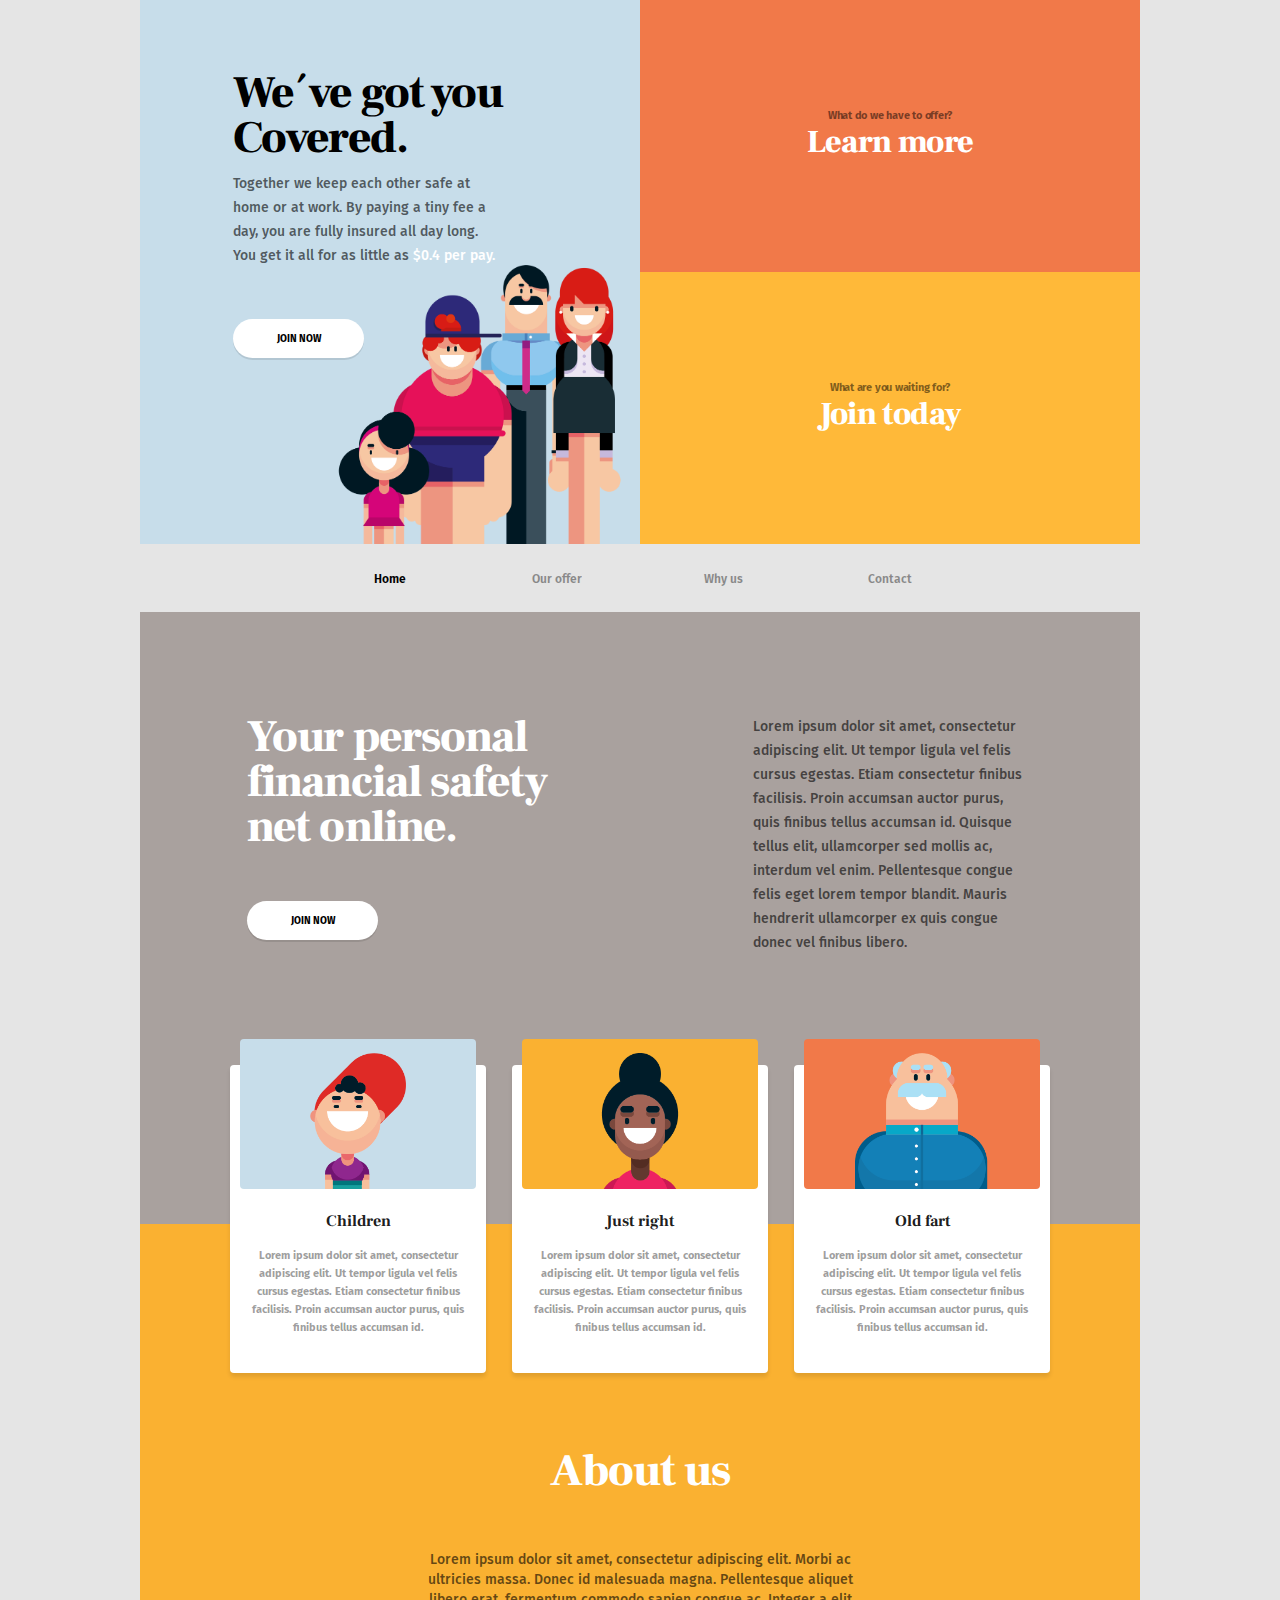
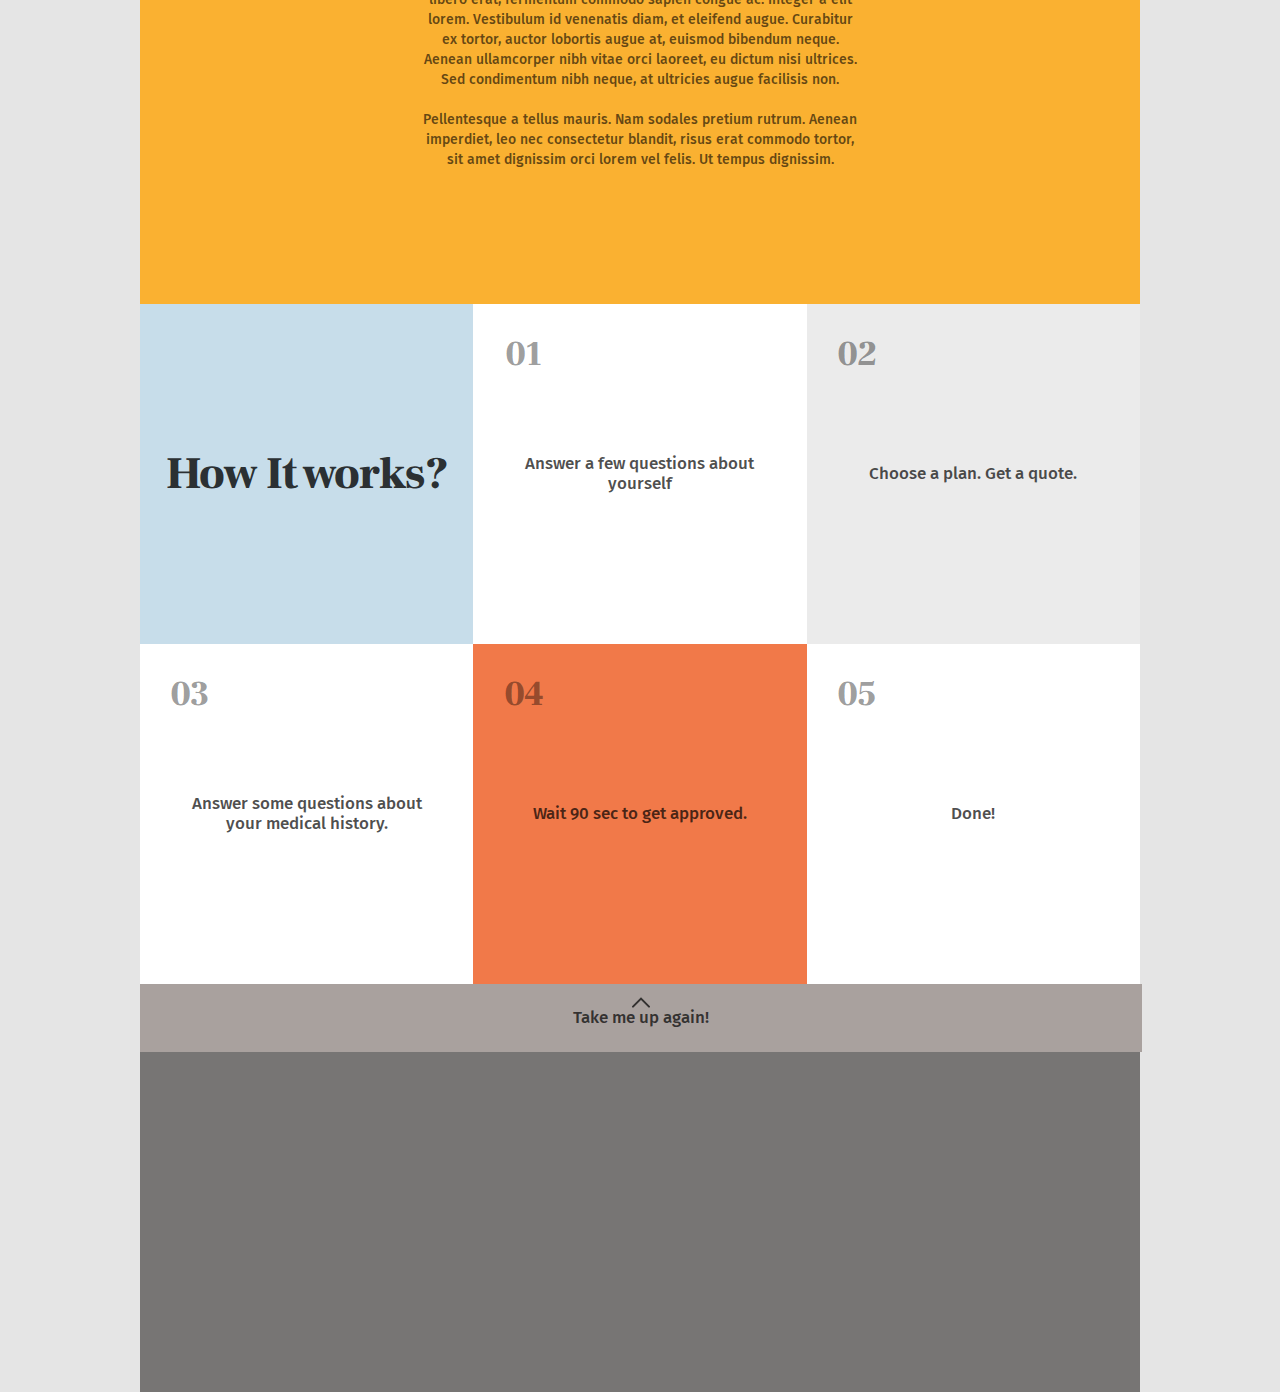
<file: index.html>
<!DOCTYPE html>
<html lang="en">
  <head>
    <meta charset="UTF-8" />
    <meta http-equiv="X-UA-Compatible" content="IE=edge" />
    <meta name="viewport" content="width=device-width, initial-scale=1.0" />
    <title>Landing page</title>
    <link rel="stylesheet" href="assets/css/style.css" />
  </head>
  <body>
    <main>
      <header class="home-page__header">
        <section class="home-page__header__left">
          <aside class="home-page__header__left__content">
            <h1 class="">We´ve got you Covered.</h1>
            <p class="home-page__header__left__sub-title">
              Together we keep each other safe at home or at work. By paying a
              tiny fee a day, you are fully insured all day long. You get it all
              for as little as
              <span class="sub-title__price">$0.4 per pay.</span>
            </p>
            <button class="btn btn-top">JOIN NOW</button>
          </aside>
          <img src="/assets/img/family.png" alt="" />
        </section>
        <section class="home-page__header__right">
          <aside class="home-page__header__right__boxes home-page__header__right__boxes--learn-more">
            <span class="home-page__header__sub-title"> What do we have to offer? </span>
            <p class="home-page__header__title">Learn more</p>
          </aside>

          <aside class="home-page__header__right__boxes home-page__header__right__boxes--join">
            <span class="home-page__header__sub-title"> What are you waiting for? </span>
            <p class="home-page__header__title">Join today</p>
          </aside>
        </section>
      </header>

      <section class="nav-bar__container">
        <nav class="nav-bar">
          <a href="./index.html" class="nav-bar__links active">Home</a>
          <a href="#" class="nav-bar__links">Our offer</a>
          <a href="#" class="nav-bar__links">Why us</a>
          <a href="./contact.html" class="nav-bar__links">Contact</a>
        </nav>
      </section>

      <section class="content__container">
        <div class="content__top">
          <div class="content__top__container">
            <p class="content__title">
              Your personal financial safety net online.
            </p>
            <button class="btn btn-top">JOIN NOW</button>
          </div>
          <span class="content__sub-title"
            >Lorem ipsum dolor sit amet, consectetur adipiscing elit. Ut tempor
            ligula vel felis cursus egestas. Etiam consectetur finibus
            facilisis. Proin accumsan auctor purus, quis finibus tellus accumsan
            id. Quisque tellus elit, ullamcorper sed mollis ac, interdum vel
            enim. Pellentesque congue felis eget lorem tempor blandit. Mauris
            hendrerit ullamcorper ex quis congue donec vel finibus libero.
          </span>
        </div>

        <div class="content__bottom">
          <div class="content__bottom__container">
            <p class="content__title">About us</p>
            <span class="content__bottom__sub-title">
              Lorem ipsum dolor sit amet, consectetur adipiscing elit. Morbi ac
              ultricies massa. Donec id malesuada magna. Pellentesque aliquet
              libero erat, fermentum commodo sapien congue ac. Integer a elit
              lorem. Vestibulum id venenatis diam, et eleifend augue. Curabitur
              ex tortor, auctor lobortis augue at, euismod bibendum neque.
              Aenean ullamcorper nibh vitae orci laoreet, eu dictum nisi
              ultrices. Sed condimentum nibh neque, at ultricies augue facilisis
              non. <br />
              <br />
              Pellentesque a tellus mauris. Nam sodales pretium rutrum. Aenean
              imperdiet, leo nec consectetur blandit, risus erat commodo tortor,
              sit amet dignissim orci lorem vel felis. Ut tempus dignissim.
            </span>
          </div>
        </div>

        <div class="content__cards">
          <div class="card__container">
            <aside class="card__img card__img--left">
              <span></span>
            </aside>
            <div class="card__content">
              <p class="card__title">Children</p>
              <span class="card__sub-title">
                Lorem ipsum dolor sit amet, consectetur adipiscing elit. Ut
                tempor ligula vel felis cursus egestas. Etiam consectetur
                finibus facilisis. Proin accumsan auctor purus, quis finibus
                tellus accumsan id.
              </span>
            </div>
          </div>
          <div class="card__container">
            <aside class="card__img card__img--middle">
              <span></span>
            </aside>
            <div class="card__content">
              <p class="card__title">Just right</p>
              <span class="card__sub-title">
                Lorem ipsum dolor sit amet, consectetur adipiscing elit. Ut
                tempor ligula vel felis cursus egestas. Etiam consectetur
                finibus facilisis. Proin accumsan auctor purus, quis finibus
                tellus accumsan id.
              </span>
            </div>
          </div>
          <div class="card__container">
            <aside class="card__img card__img--right">
              <span></span>
            </aside>
            <div class="card__content">
              <p class="card__title">Old fart</p>
              <span class="card__sub-title">
                Lorem ipsum dolor sit amet, consectetur adipiscing elit. Ut
                tempor ligula vel felis cursus egestas. Etiam consectetur
                finibus facilisis. Proin accumsan auctor purus, quis finibus
                tellus accumsan id.
              </span>
            </div>
          </div>
        </div>
      </section>


      <footer>
        <section class="box__containers">
          <div class="box__container">
            <div class=" boxes box__00">
              <span class="box__title">
                How It works?
              </span>
            </div>
            <div class=" boxes box__01">
              <p class="title">01</p>
              <span class="box__sub-title">
                Answer a few questions about yourself
              </span>
            </div>
            <div class=" boxes box__02">
              <p class="title">02</p>
              <span class="box__sub-title">
                Choose a plan. Get a quote.
              </span>
            </div>
            <div class=" boxes box__03">
              <p class="title">03</p>
              <span class="box__sub-title">
                Answer some questions about your medical history.
              </span>
            </div>
            <div class=" boxes box__04">
              <p class="title">04</p>
              <span class="box__sub-title">
                Wait 90 sec to get approved.
              </span>
            </div>
            <div class=" boxes box__05">
              <p class="title">05</p>
              <span class="box__sub-title">
              Done!
            </span>
          </div>
        </section>

        <section class="footer__bottom__nav">
          <img src="./assets/img/chevrons-up.svg" alt="">

          <p class="footer__nav">
            Take me up again!
          </p>
         
        </section>
        <section class="footer__bottom"></section>
      </footer>


    </main>
  </body>
</html>
</file>
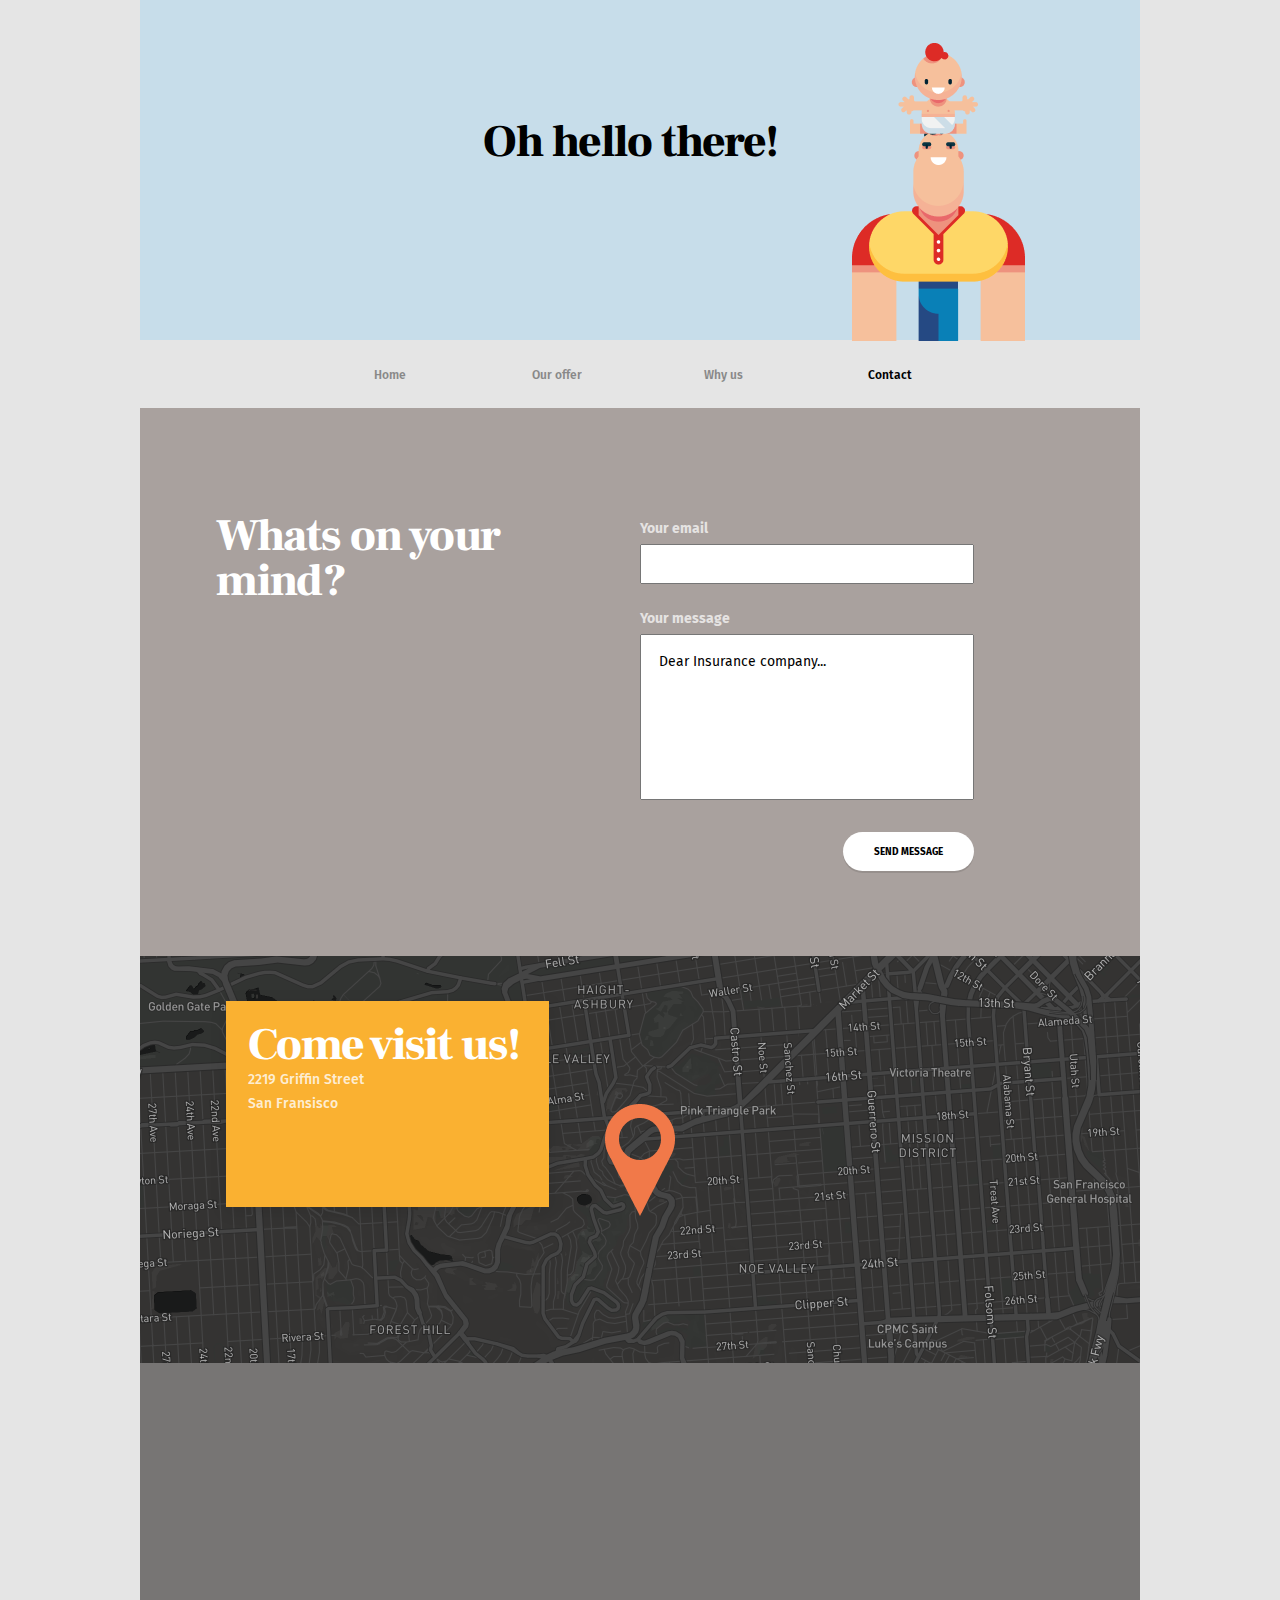
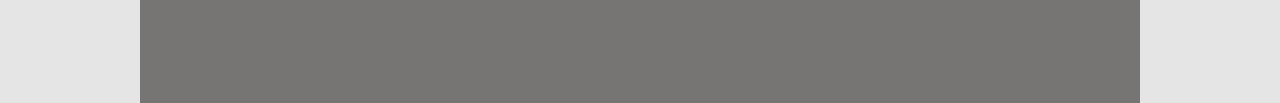
<file: contact.html>
<!DOCTYPE html>
<html lang="en">
  <head>
    <meta charset="UTF-8" />
    <meta http-equiv="X-UA-Compatible" content="IE=edge" />
    <meta name="viewport" content="width=device-width, initial-scale=1.0" />
    <title>Contact</title>
    <link rel="stylesheet" href="assets/css/style.css" />
  </head>
  <body>
    <main>
      <header class="contact-page__header">
        <h1>Oh hello there!</h1>
        <img
          class="contact-page__header__image"
          src="./assets//img/man-and-child.png"
          alt=""
        />
      </header>

      <section class="nav-bar__container">
        <nav class="nav-bar">
          <a href="./index.html" class="nav-bar__links">Home</a>
          <a href="#" class="nav-bar__links">Our offer</a>
          <a href="#" class="nav-bar__links">Why us</a>
          <a href="./contact.html" class="nav-bar__links active">Contact</a>
        </nav>
      </section>
      <section class="content__container content--contact-page">
        <div>
          <p class="content__title">
            Whats on your mind?
          </p>
        </div>
        <div>
          <form>
            <aside>
              <label for="email"> Your email </label>
              <input id="email" type="email">
            </aside>
            <aside>
              <label for="message"> Your message </label>
              <textarea id="message" placeholder="Dear Insurance company..." ></textarea>
            </aside>
            <button class="btn btn--form-contact ">SEND MESSAGE</button>

          </form>
        </aside>
      </section>
      <footer >  
        <section class="map__container">
            <div class="map-address">
              <p class="content__title">
                Come visit us!
              </p>
              <span class="address">
                2219 Griffin Street <br>
                 San Fransisco
              </span>
            </div>
            <img src="/assets/img/needle.png" alt="">
        </section>
        <section class="footer__bottom">
        </section>
      </footer>

    </main>
  </body>
</html>
</file>
<file: assets/css/style.css>
@import url("https://fonts.googleapis.com/css2?family=Fira+Sans:wght@300;400;500;600;700&family=Frank+Ruhl+Libre:wght@300;400;500;700;900&display=swap");

* {
  padding: 0;
  margin: 0;
  box-sizing: border-box;
}

body {
  display: flex;
  background-color: #e5e5e5;
  justify-content: center;
}
main {
  max-width: 1000px;
  width: 100%;
  display: grid;
  grid-template-columns: repeat(6, 1fr);
}
a {
  text-decoration: none;
}
header {
  grid-column: 1/7;
  grid-template-rows: auto;
  display: flex;
}

.home-page__header {
  height: 544px;
}
.home-page__header__left {
  width: 50%;
  background-color: #c7ddea;
  height: 100%;
  position: relative;
  display: flex;
  justify-content: center;
  align-items: flex-start;
}
.home-page__header__left__content {
  margin-top: 71px;
}

h1 {
  font-family: "Frank Ruhl Libre";
  font-style: normal;
  font-weight: 900;
  font-size: 45px;
  width: 314px;
  line-height: 100%;
  height: 101px;
  letter-spacing: -0.02em;
  color: #000000;
}
.home-page__header__left__sub-title {
  width: 268px;
  font-family: "Fira Sans";
  font-style: normal;
  font-weight: 500;
  font-size: 14px;
  line-height: 24px;
  color: rgba(0, 0, 0, 0.6);
  text-align: left;
}
.sub-title__price {
  color: #ffffff !important;
}
.btn {
  width: 131px;
  height: 39px;
  background: #ffffff;
  box-shadow: 0px 2px 0px rgba(0, 0, 0, 0.1);
  border-radius: 100px;
  font-family: "Fira Sans";
  font-style: normal;
  font-weight: 700;
  font-size: 10px;
  line-height: 12px;
  outline: none;
  border: none;
  cursor: pointer;
}

.btn-top {
  display: flex;
  text-align: center;
  align-items: center;
  justify-content: center;
  margin-top: 51px;
}

.home-page__header__left img {
  width: 286px;
  height: 279px;
  position: absolute;
  bottom: 0;
  right: 17px;
}

.home-page__header__right {
  flex: 1;
  display: flex;
  flex-direction: column;
  height: 100%;
}

.home-page__header__right__boxes {
  display: flex;
  flex-direction: column;
  justify-content: center;
  align-items: center;
  height: 50%;
}
.home-page__header__right__boxes--learn-more {
  background-color: #f17949;
}

.home-page__header__sub-title {
  font-family: "Fira Sans";
  font-style: normal;
  font-weight: 700;
  font-size: 11px;
  line-height: 13px;
  letter-spacing: -0.02em;
  color: rgba(0, 0, 0, 0.5);
}

.home-page__header__right__boxes--join {
  background-color: #ffb939;
}

.home-page__header__title {
  font-family: "Frank Ruhl Libre";
  font-style: normal;
  font-weight: 900;
  font-size: 32px;
  line-height: 41px;
  letter-spacing: -0.02em;
  color: #ffffff;
}

/* Navbar */

.nav-bar__container {
  grid-column: 1/7;
  display: grid;
  height: 57px;
  margin-top: 7px;
  margin-bottom: 4px;
  grid-template-columns: repeat(6, 1fr);
  background-color: #e5e5e5;
}

.nav-bar {
  grid-column-start: 2;
  grid-column-end: 6;
  display: flex;
  justify-content: space-between;
}
.nav-bar__links {
  flex: 1;
  color: #000000;
  opacity: 0.4;
  font-family: "Fira Sans";
  height: 100%;
  line-height: 57px;
  text-align: center;
  font-style: normal;
  font-weight: 600;
  font-size: 12px;
}

.nav-bar__links.active {
  opacity: 1;
}

.content__container {
  grid-column: 1/7;
  position: relative;
}

.content__top {
  background-color: #a9a19e;
  height: 612px;
  display: flex;
  justify-content: space-between;
  padding: 103px 107px 0;
}

.content__top__container {
  width: 314px;
}

.content__bottom__container .content__title{
  height: 101px;
  margin: auto;
}
.content__title {
  font-family: "Frank Ruhl Libre";
  font-style: normal;
  font-weight: 900;
  font-size: 45px;
  line-height: 100%;
  letter-spacing: -0.02em;
  color: #ffffff;
  width: 314px;
}
.content__sub-title {
  font-family: "Fira Sans";
  font-style: normal;
  font-weight: 500;
  font-size: 14px;
  line-height: 24px;
  color: rgba(0, 0, 0, 0.6);
  width: 280px;
}
.content__bottom {
  background-color: #fab131;
  height: 680px;
  display: flex;
}

.content__bottom__container {
  width: 442px;
  margin: 225px auto 101px;
  text-align: center;
}

.content__bottom__sub-title {
  font-family: "Fira Sans";
  font-style: normal;
  font-weight: 500;
  font-size: 14px;
  line-height: 20px;
  color: rgba(0, 0, 0, 0.6);
}

.content__cards {
  position: absolute;
  top: 453px;
  left: 0;
  width: 100%;
  min-height: 200px;
  display: flex;
  padding: 0 90px;
  justify-content: space-between;
}
.card__container {
  width: 256px;
  height: 308px;
  position: relative;
  display: flex;
  padding: 146px 21px 27px;
  background-color: #ffffff;
  box-shadow: 0px 4px 4px rgba(0, 0, 0, 0.1);
  border-radius: 4px;
}
.card__content {
  border-radius: 5px;
  text-align: center;
}

.card__title {
  font-family: "Frank Ruhl Libre";
  font-style: normal;
  font-weight: 700;
  font-size: 16px;
  line-height: 20px;
  color: rgba(0, 0, 0, 0.9);
  align-items: center;
  margin-bottom: 14px;
}

.card__sub-title {
  font-family: "Fira Sans";
  font-style: normal;
  font-weight: 700;
  font-size: 11px;
  color: rgba(0, 0, 0, 0.4);
}

.card__img {
  top: -26px;
  left: 10px;
  position: absolute;
  width: 236px;
  height: 150px;
  background-repeat: no-repeat;
  background-size: 30%;
  border-radius: 4px;
  overflow: hidden;
  padding-top: 14px;
  display: flex;
  justify-content: center;
}

.card__img span {
  display: block;
  background-position: top center;
  background-repeat: no-repeat;
  background-size: cover;
  height: 161px;
}
.card__img--left {
  background-color: #c7ddea;
}
.card__img--left span {
  background-image: url("../img/child.png");
  width: 96px;
}
.card__img--middle {
  background-color: #fab131;
}
.card__img--middle span {
  background-image: url("../img/adult.png");
  width: 96px;
}
.card__img--right {
  background-color: #f17949;
}
.card__img--right span {
  background-image: url("../img/old.png");
  width: 134px;
}

footer {
  background-color: #777574;
  grid-column: 1/7;
}

.box__container {
  background-color: #e5e5e5;
  display: grid;
  grid-template-columns: repeat(6, 1fr);
  justify-content: stretch;
  align-items: stretch;
  grid-template-areas:
    "box-0 box-0 box-1 box-1 box-2 box-2"
    "box-3 box-3 box-4 box-4 box-5 box-5";
}

.title {
  font-family: "Frank Ruhl Libre";
  font-style: normal;
  font-weight: 900;
  font-size: 35px;
  line-height: 100%;
  display: flex;
  justify-content: center;
  align-items: center;
  position: absolute;
  top: 0;
  left: 0;
  width: 100px;
  height: 100px;
  letter-spacing: -0.02em;
  color: rgba(0, 0, 0, 0.4);
}
.boxes {
  height: 340px;
  display: flex;
  align-items: center;
  justify-content: center;
  width: 100%;
  position: relative;
}
.box__title {
  font-family: "Frank Ruhl Libre";
  font-style: normal;
  font-weight: 900;
  font-size: 45px;
  line-height: 100%;
  display: flex;
  align-items: center;
  text-align: center;
  letter-spacing: -0.02em;
  color: rgba(0, 0, 0, 0.8);
}

.box__sub-title {
  font-family: "Fira Sans";
  font-style: normal;
  font-weight: 500;
  font-size: 17px;
  line-height: 20px;
  width: 257px;
  display: flex;
  justify-content: center;
  align-items: center;
  text-align: center;
  color: rgba(0, 0, 0, 0.7);
}

.box__00 {
  background-color: #c7ddea;
  grid-area: box-0;
}

.box__01 {
  grid-area: box-1;
  background-color: #ffffff;
}
.box__02 {
  grid-area: box-2;
  background-color: #ebebeb;
}
.box__03 {
  grid-area: box-3;
  background-color: #ffffff;
}
.box__04 {
  grid-area: box-4;
  background-color: #f17949;
}

.box__05 {
  grid-area: box-5;
  background-color: #ffffff;
}

.footer__bottom {
  height: 340px;
}

.footer__bottom__nav {
  position: relative;
  background-color: #a9a19e;
  width: 1002px;
  height: 68px;
  display: flex;
  justify-content: center;
  align-items: center;
  cursor: pointer;
}

.footer__nav {
  font-family: "Fira Sans";
  font-style: normal;
  font-weight: 500;
  font-size: 17px;
  line-height: 20px;
  height: 31px;
  color: rgba(0, 0, 0, 0.7);
}

.footer__bottom__nav {
  display: flex;
  flex-direction: column;
  justify-content: center;
  align-items: center;
}

/*  Contact form */

.contact-page__header {
  grid-column: 1/7;
  height: 340px;
  background-color: #c7ddea;
  position: relative;
  display: flex;
}
.contact-page__header h1 {
  margin: auto;
}

.contact-page__header__image {
  position: absolute;
  right: 115px;
  top: 42px;
}

.content--contact-page {
  display: flex;
  align-items: center;
  background-color: #a9a19e;
}
.content--contact-page div {
  flex: 1;
  justify-self: left;
  margin-top: 106px;
  margin-bottom: 85px;
  align-self: flex-start;
}

.content--contact-page div p {
  margin-left: 76px;
}
.content--contact-page .content__title {
  width: 314px;
}
.content--contact-page form {
  width: 334px;
  display: flex;
  flex-direction: column;
}
.content--contact-page form aside {
  display: flex;
  flex-direction: column;
  margin-bottom: 20px;
}
.content--contact-page form label {
  font-family: "Fira Sans";
  font-style: normal;
  font-weight: 700;
  font-size: 14px;
  color: #ffffff;
  opacity: 0.7;
  height: 30px;
  line-height: 30px;
}

.content--contact-page form input {
  height: 40px;
  padding: 0 18px;

}

.content--contact-page form textarea {
  width: 334px;
  height: 166px;
  padding: 18px;
  color: #000000;
  font-family: "Fira Sans";
  font-style: normal;
  font-weight: 400;
  font-size: 14px;
  resize: none;
}

.content--contact-page form textarea::placeholder {
  color: #000000;
  font-family: "Fira Sans";
  font-style: normal;
  font-weight: 400;
  font-size: 14px;
}

.btn--form-contact {
  margin-left: auto;
  margin-top: 12px;
}



.map__container {
  position: relative;
  min-height: 407px;
  background-image: url("../img/map-contact.png");
  background-position: center center;
  background-repeat: no-repeat;
  background-size: cover;
  display: flex;
  justify-content: center;
  align-items: center;
}

.map-address {
  position: absolute;
  top: 45px;
  left: 86px;
  display: flex;
  flex-direction: column;
  width: 323px;
  height: 206px;
  padding: 22px;
  background-color: #fab131;
  box-shadow: 0px 4px 16px rgba(0, 0, 0, 0.1);
}

.map__container .content__title {
  width: 278px;
  height: 45px;
}

.address {
  font-family: "Fira Sans";
  font-style: normal;
  font-weight: 500;
  font-size: 14px;
  line-height: 24px;
  color: rgba(255, 255, 255, 0.8);
}

.map__container img{
  height: 112px;
  width: 70px;
  object-fit: contain;
}
</file>
